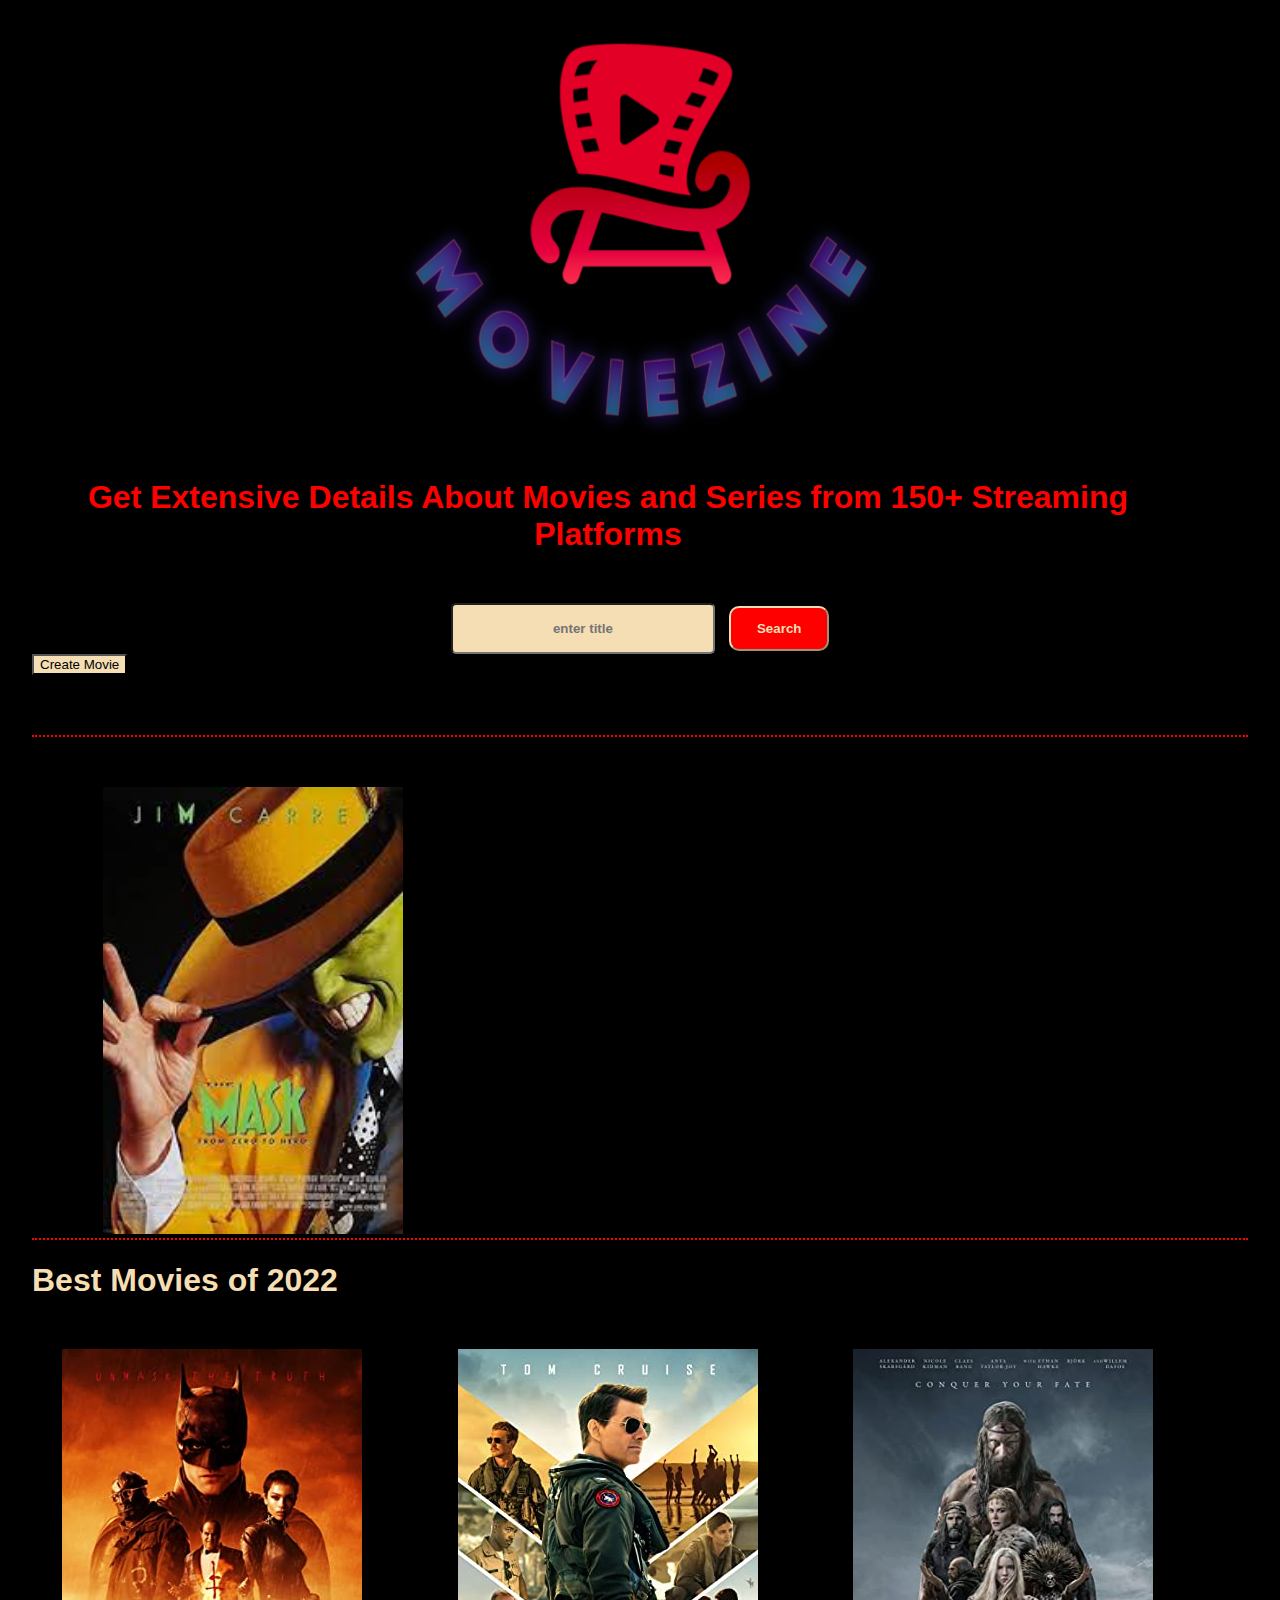
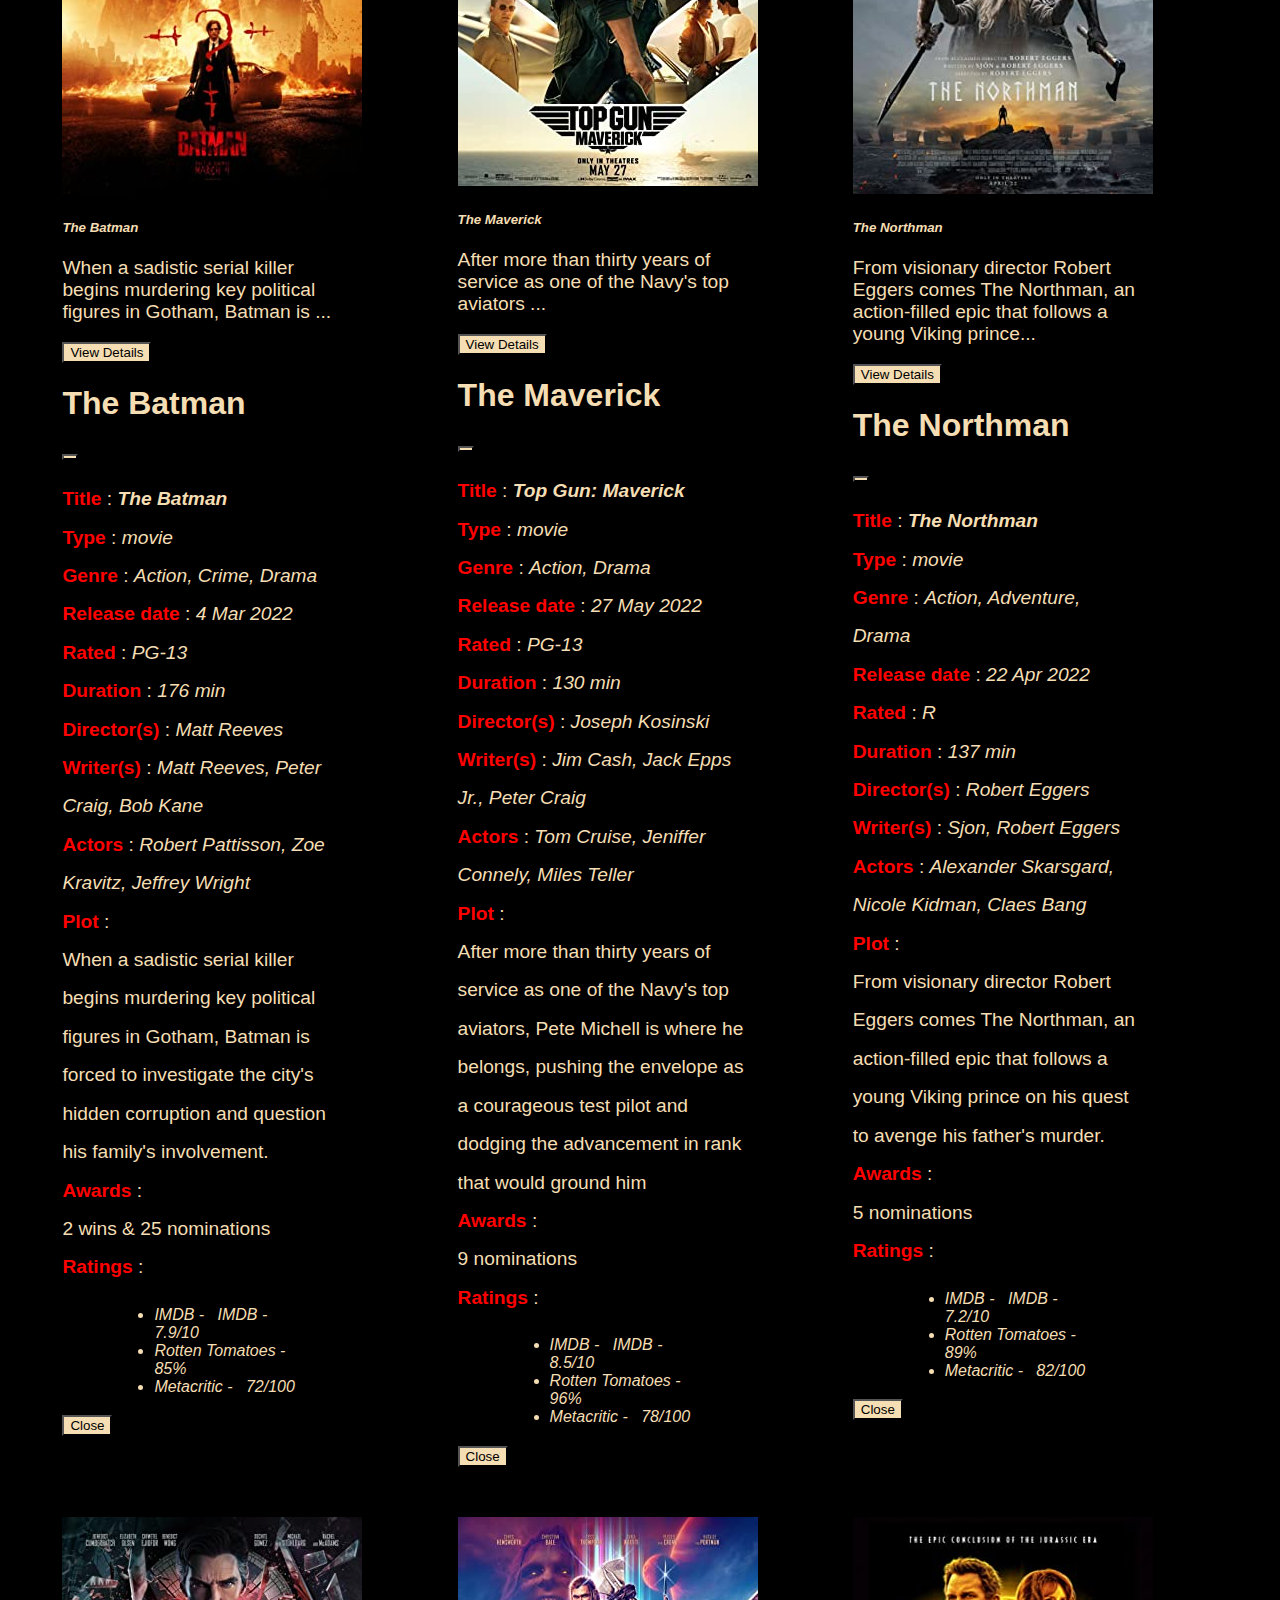
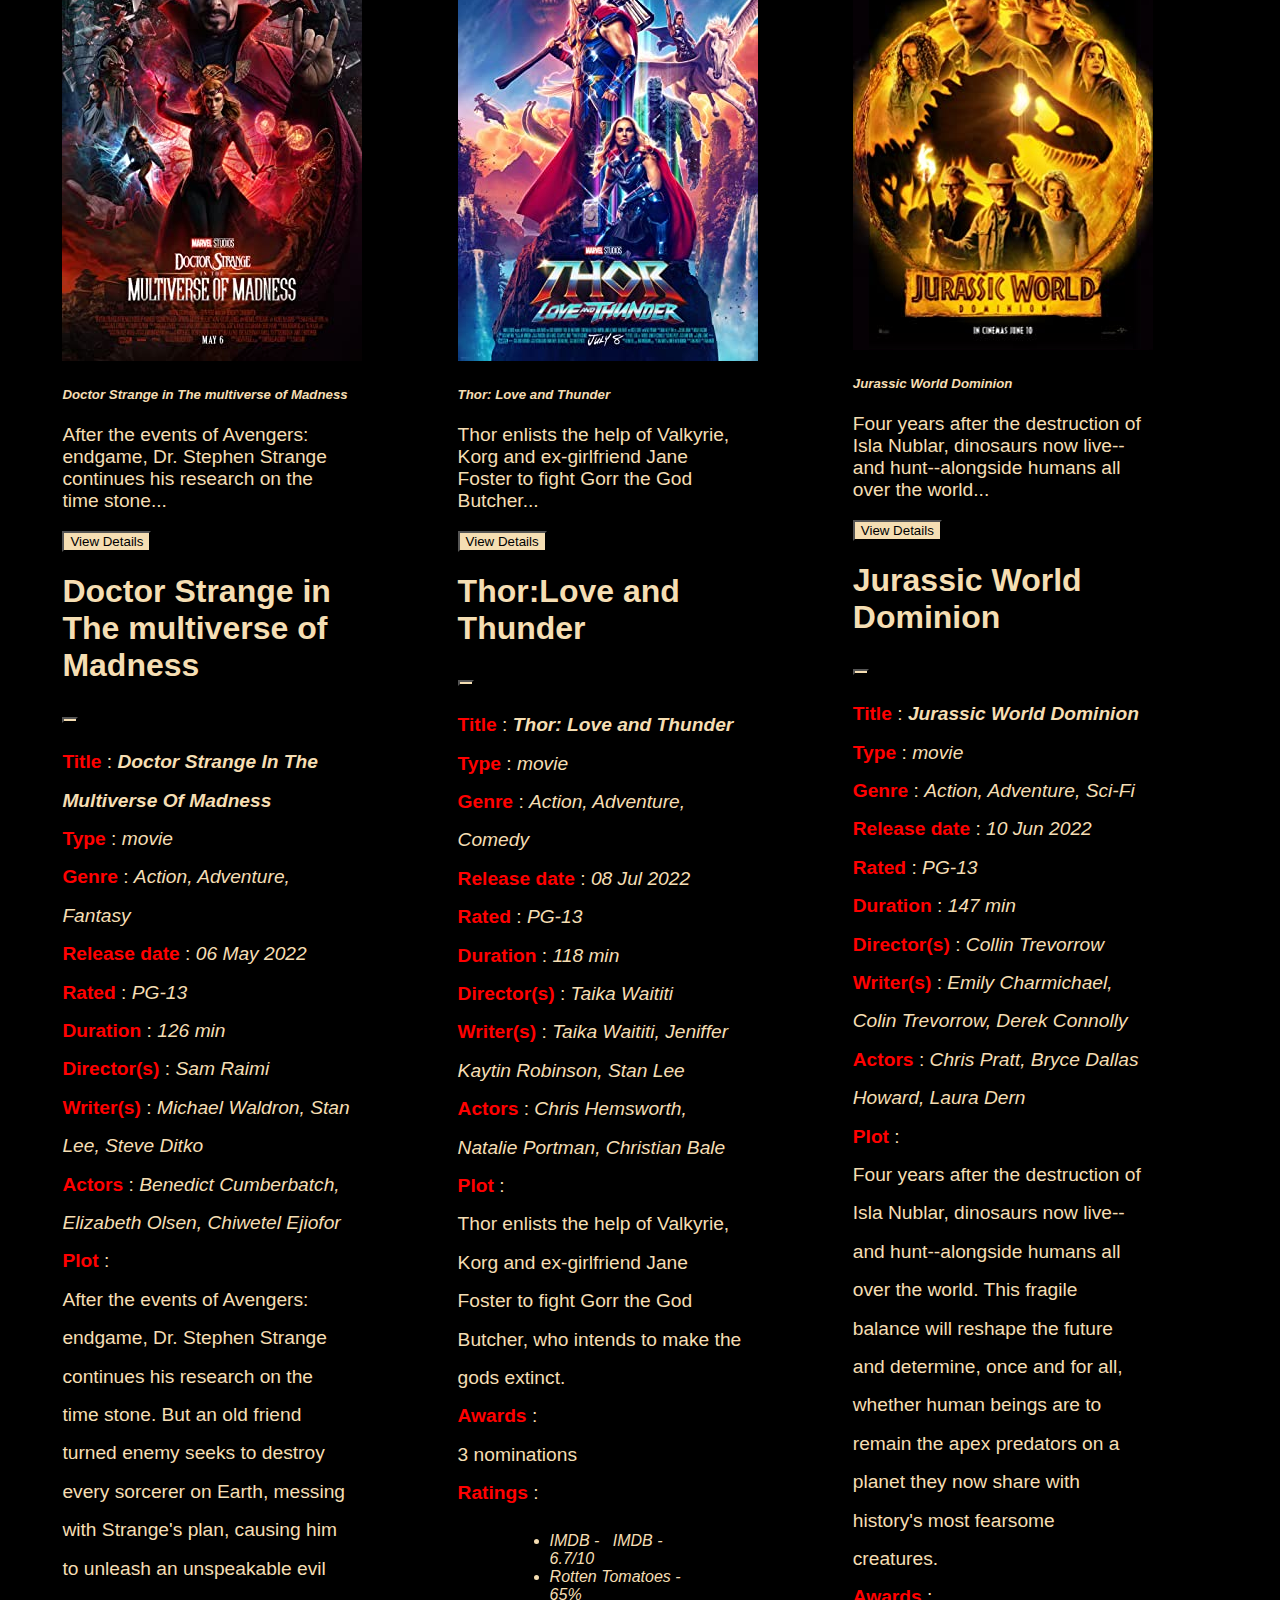
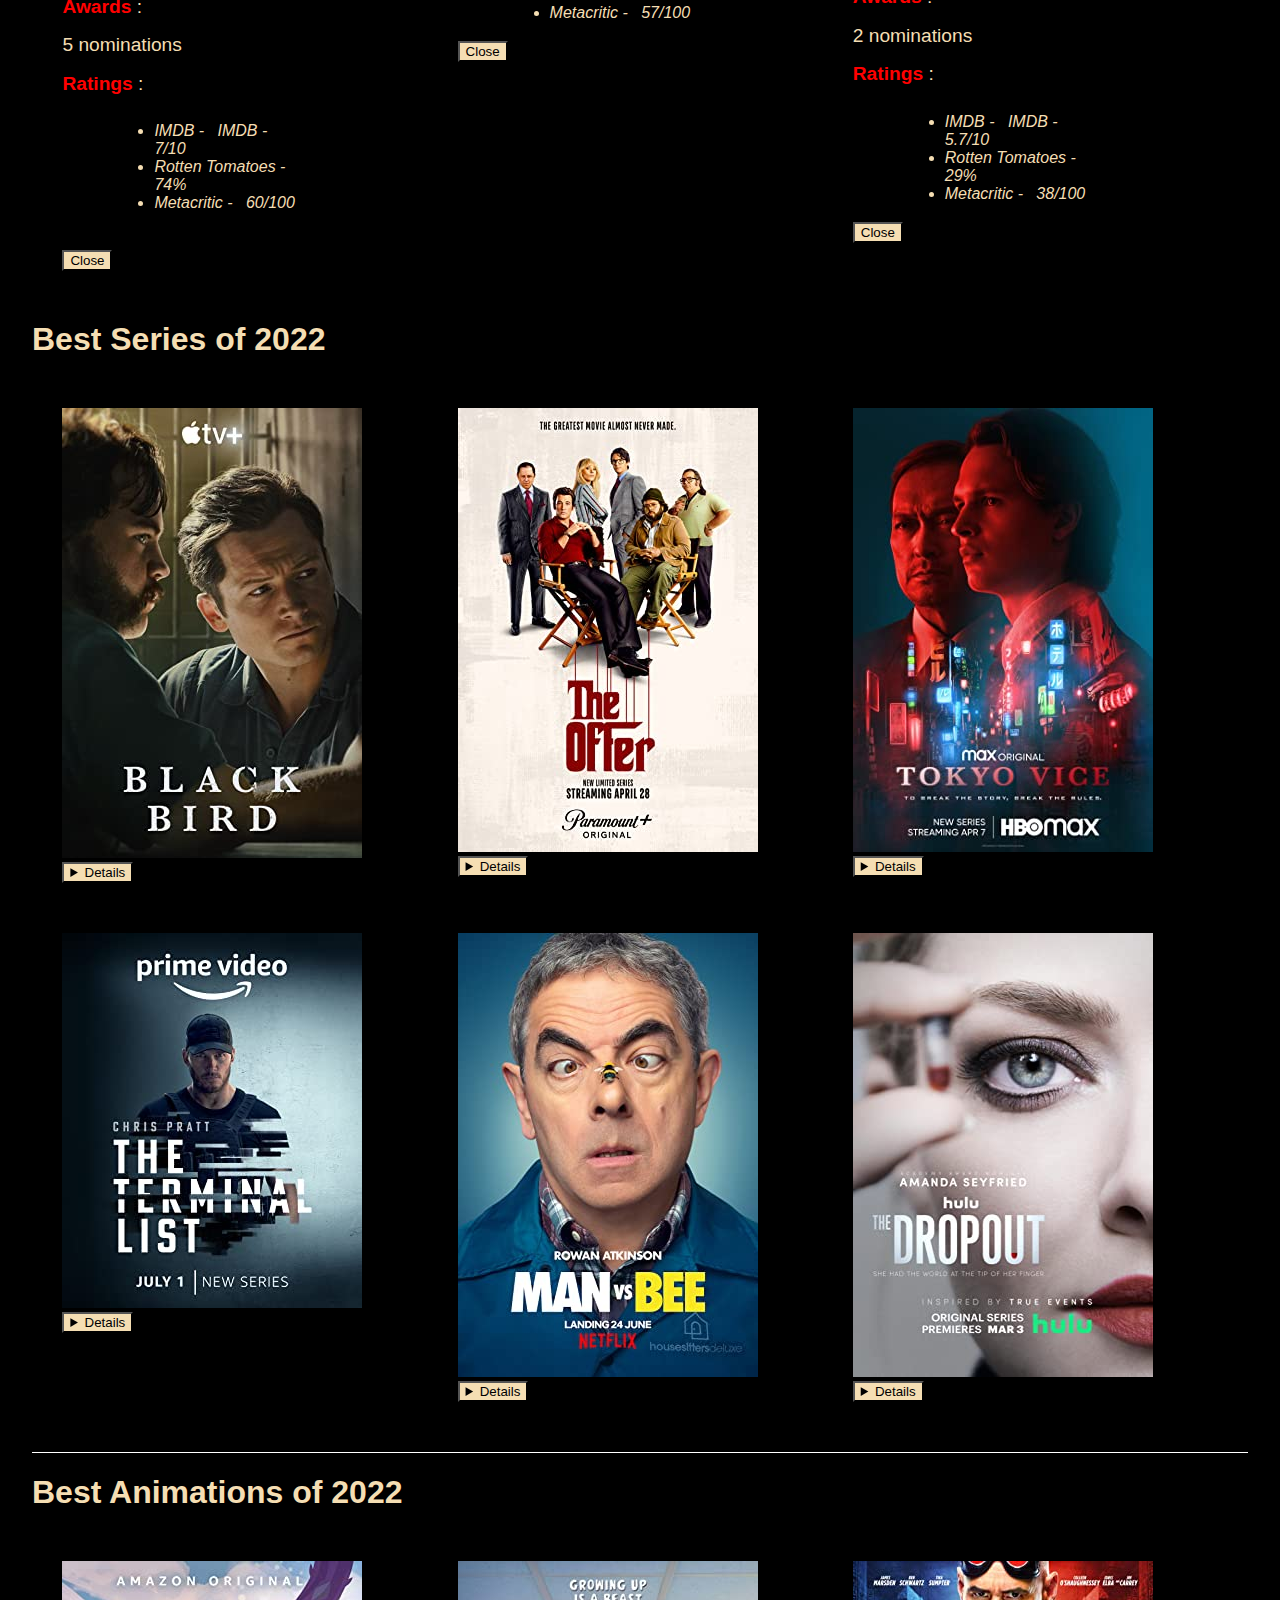
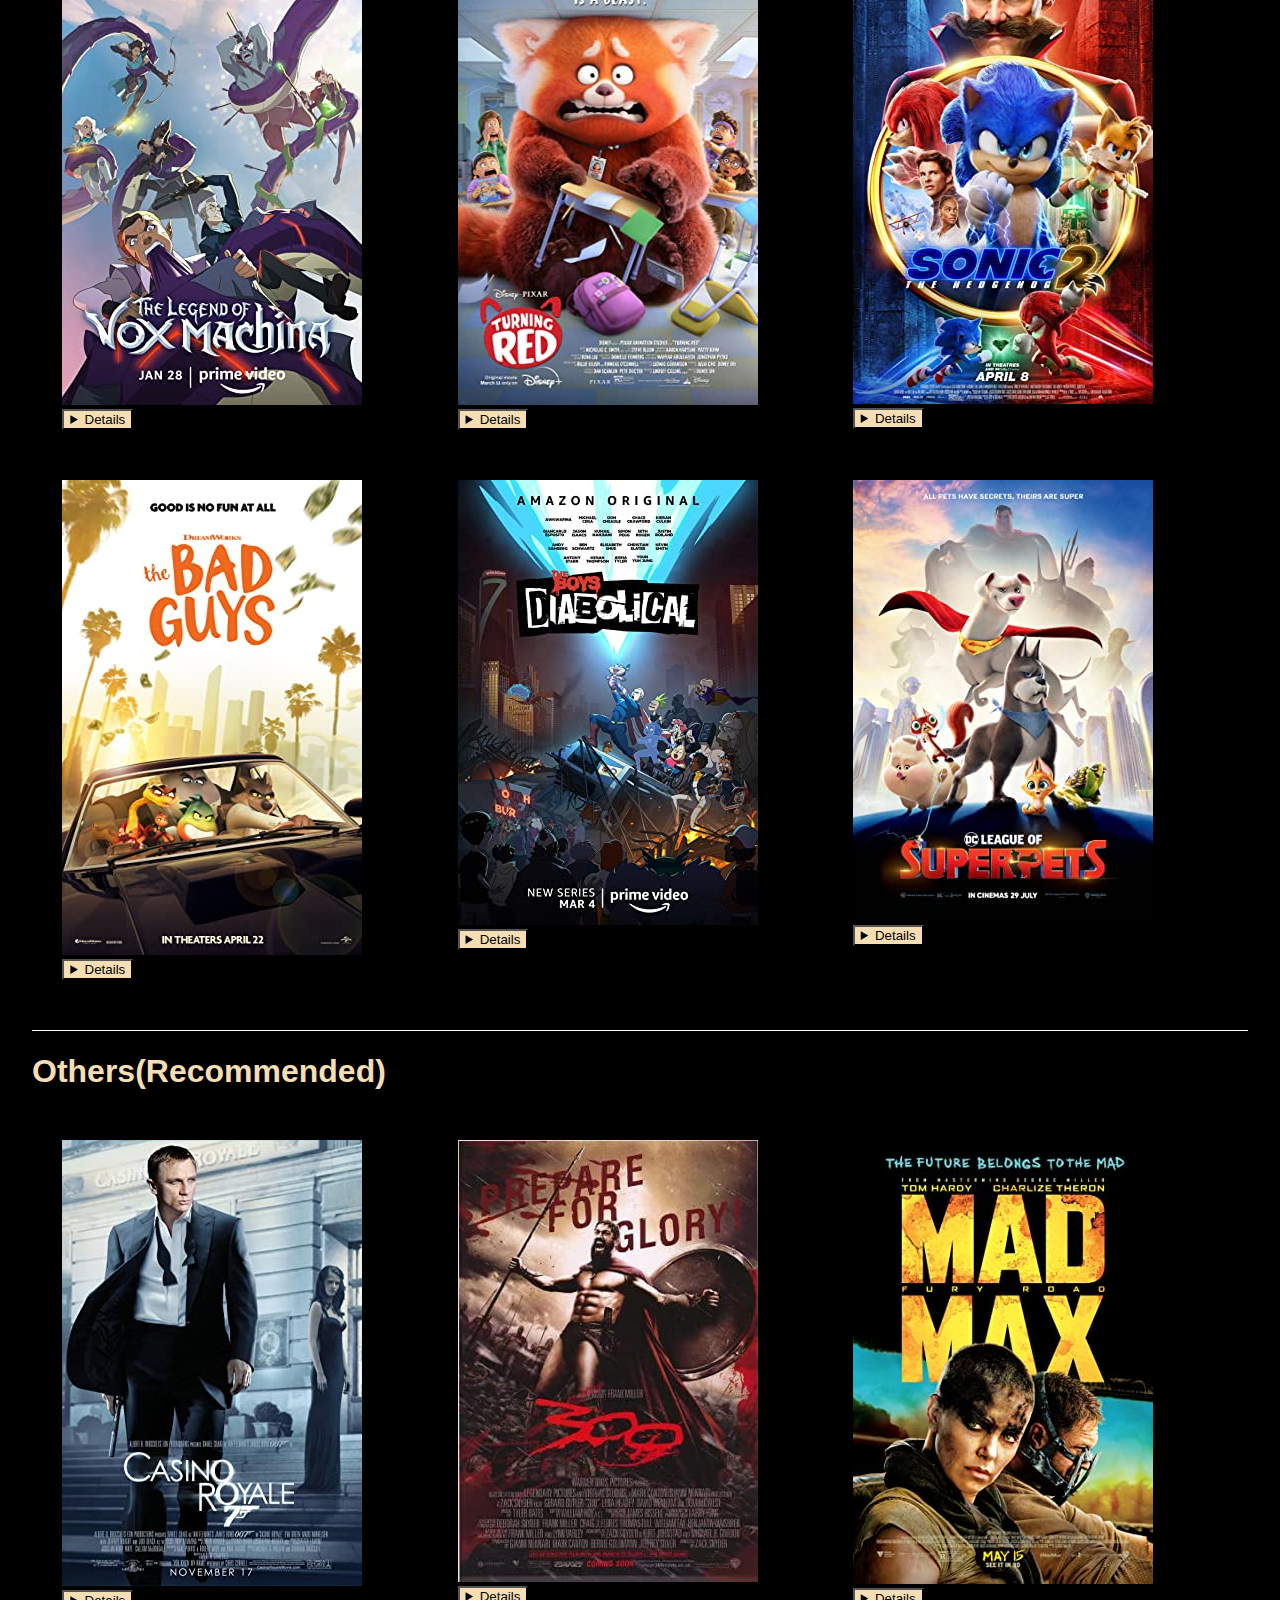
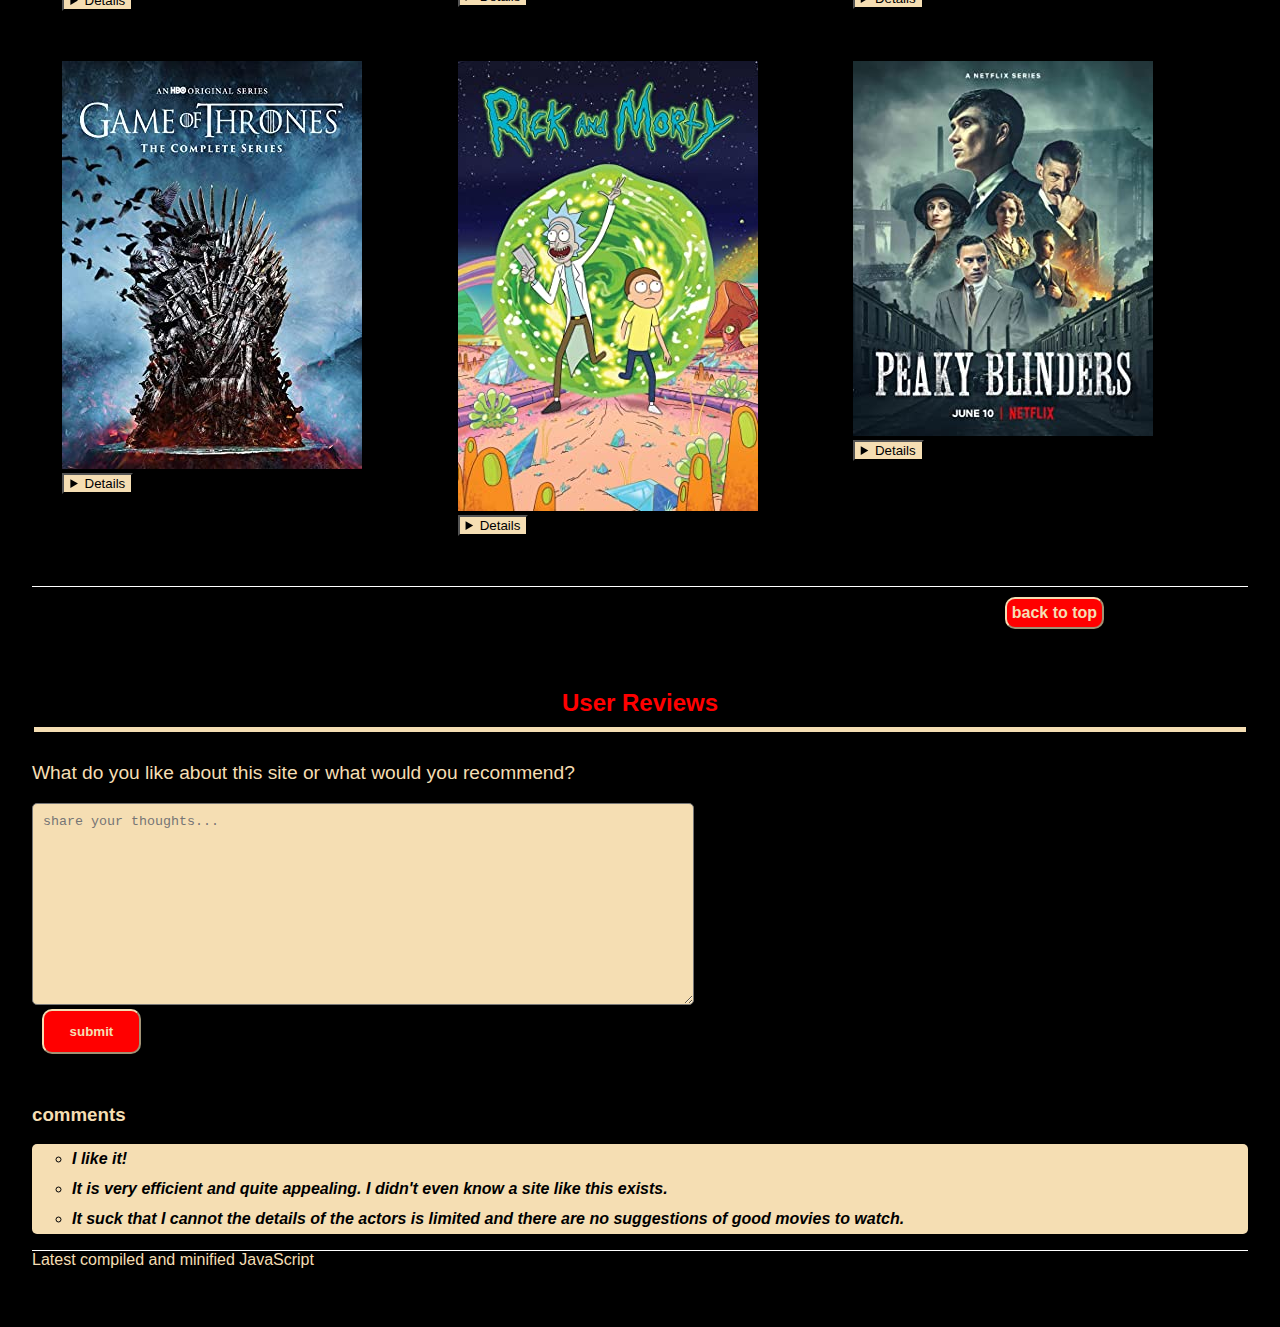
<file: ConsLiasuMovieVine-1/index.html>
<!DOCTYPE html>
<html lang="en">

<head>
    <meta charset="UTF-8">
    <meta http-equiv="X-UA-Compatible" content="IE=edge">
    <meta name="viewport" content="width=device-width, initial-scale=1.0">
    <title>ConsLiasuCinemas</title>
    <link rel="stylesheet" href="styles.css">
    <link href="https://cdn.jsdelivr.net/npm/bootstrap@5.3.0-alpha1/dist/css/bootstrap.min.css" rel="stylesheet"
            integrity="sha384-GLhlTQ8iRABdZLl6O3oVMWSktQOp6b7In1Zl3/Jr59b6EGGoI1aFkw7cmDA6j6gD" crossorigin="anonymous">

    <!-- Latest compiled and minified CSS -->


    <!-- Add icon to browser tab -->
    <link rel="icon" href="./images/icon.png">
</head>

<body>

    <!-- Div containing everything -->
    <div id="main-container">

        <!-- header section -->
        <header>
            <img id="logo" src="./images/logo.png" alt="logo">
            <h1 id="about">Get Extensive Details About Movies and Series from 150+ Streaming Platforms</h1>
        </header>


        <!-- first form for searching movies -->
        <form action="" id="search-form">
            <input type="text" name="movie-title" id="movie_title" placeholder="enter title" required autocomplete="on">
            <input type="submit" value="Search" id="search">
        </form>


        <button onclick="window.location.href = 'create.html';">Create Movie</button>


       <!-- Display search results -->
        <div id="search-results top">
            <div id="results">

                <!-- Div for image -->
                <div id="movie-image-result">
                    <img src='./images/themask.jpeg' width="300" alt="Movie Image Goes Here" id="resulting-image">
                </div>

                <!-- Div for movie or TV Show details -->
                <div id="movie-details-result">

                </div>

            </div>
        </div>

        <!-- Display of other movies -->
        <div class="twenty22 movies">
            <h1>Best Movies of 2022 </h1>
            <!-- movies row 1 -->
            <div class="other_movies row1">
                <div class="one">
                    <div class="card" style="width: 18rem;">
                        <img src="./images/theBatman.jpg" alt=" The Batman">
                        <div class="card-body">
                            <h5 class="card-title"><i>The Batman</i></h5>
                            <p class="card-text">When a sadistic serial killer begins murdering key political
                                figures in Gotham, Batman is ...</p>
                            <!-- Button trigger modal -->
                            <button type="button" class="btn btn-primary" data-bs-toggle="modal"
                                data-bs-target="#1">
                                View Details
                            </button>

                            <!-- Modal -->
                            <div class="modal fade" id="1" tabindex="-1" aria-labelledby="exampleModalLabel"
                                aria-hidden="true">
                                <div class="modal-dialog">
                                    <div class="modal-content">
                                        <div class="modal-header">
                                            <h1 class="modal-title fs-5" id="1">The Batman</h1>
                                            <button type="button" class="btn-close" data-bs-dismiss="modal"
                                                aria-label="Close"></button>
                                        </div>
                                        <div class="modal-body">
                                            <p class="movie-info">
                                                <span>Title</span> : <b><i>The Batman</i></b> <br>
                                                <span>Type</span> : <i>movie</i> <br>
                                                <span>Genre</span> : <i>Action, Crime, Drama</i> <br>
                                                <span>Release date</span> : <i>4 Mar 2022</i> <br>
                                                <span>Rated</span> : <i>PG-13</i> <br>
                                                <span>Duration</span> : <i>176 min</i> <br>
                                                <span>Director(s)</span> : <i>Matt Reeves</i> <br>
                                                <span>Writer(s)</span> : <i> Matt Reeves, Peter Craig, Bob Kane</i> <br>
                                                <span>Actors</span> : <i>Robert Pattisson, Zoe Kravitz, Jeffrey Wright</i> <br>
                                                <span>Plot</span> : <br> When a sadistic serial killer begins murdering key political
                                                figures in Gotham, Batman is forced to investigate the city's hidden corruption and
                                                question his family's involvement.<br>
                                                <span>Awards</span> : <br> 2 wins & 25 nominations<br>
                                                <span>Ratings</span> :
                                            <ul>
                                                <li><i>IMDB - &nbsp; IMDB - 7.9/10 </i></li>
                                                <li><i>Rotten Tomatoes - &nbsp; 85%</i></li>
                                                <li><i>Metacritic - &nbsp; 72/100</i></li>
                                            </ul>
                                            </p>
                                        </div>
                                        <div class="modal-footer">
                                            <button type="button" class="btn btn-secondary"
                                                data-bs-dismiss="modal">Close</button>                                        </div>
                                    </div>
                                </div>
                            </div>
                        </div>
                    </div>

                </div>
                <div class="two">
                    <div class="card" style="width: 18rem;">
                        <img src="./images/topGunMaverick.jpg" alt=" The Maverick">
                        <div class="card-body">
                            <h5 class="card-title"><i>The Maverick</i></h5>
                            <p class="card-text">After more than thirty years of service as one of the Navy's
                                top aviators ...</p>
                            <!-- Button trigger modal -->
                            <button type="button" class="btn btn-primary" data-bs-toggle="modal"
                                data-bs-target="#2">
                                View Details
                            </button>

                            <!-- Modal -->
                            <div class="modal fade" id="2" tabindex="-1" aria-labelledby="exampleModalLabel"
                                aria-hidden="true">
                                <div class="modal-dialog">
                                    <div class="modal-content">
                                        <div class="modal-header">
                                            <h1 class="modal-title fs-5" id="2">The Maverick</h1>
                                            <button type="button" class="btn-close" data-bs-dismiss="modal"
                                                aria-label="Close"></button>
                                        </div>
                                        <div class="modal-body">
                                            <p class="movie-info">
                                                <span>Title</span> : <b><i>Top Gun: Maverick</i></b> <br>
                                                <span>Type</span> : <i>movie</i> <br>
                                                <span>Genre</span> : <i>Action, Drama</i> <br>
                                                <span>Release date</span> : <i>27 May 2022</i> <br>
                                                <span>Rated</span> : <i>PG-13</i> <br>
                                                <span>Duration</span> : <i>130 min</i> <br>
                                                <span>Director(s)</span> : <i>Joseph Kosinski</i> <br>
                                                <span>Writer(s)</span> : <i> Jim Cash, Jack Epps Jr., Peter Craig</i> <br>
                                                <span>Actors</span> : <i>Tom Cruise, Jeniffer Connely, Miles Teller</i> <br>
                                                <span>Plot</span> : <br> After more than thirty years of service as one of the Navy's
                                                top aviators, Pete Michell is where he belongs, pushing the envelope as a courageous
                                                test pilot and dodging the advancement in rank that would ground him<br>
                                                <span>Awards</span> : <br> 9 nominations <br>
                                                <span>Ratings</span> :
                                            <ul>
                                                <li><i>IMDB - &nbsp; IMDB - 8.5/10 </i></li>
                                                <li><i>Rotten Tomatoes - &nbsp; 96%</i></li>
                                                <li><i>Metacritic - &nbsp; 78/100</i></li>
                                            </ul>
                                            </p>
                                        </div>
                                        <div class="modal-footer">
                                            <button type="button" class="btn btn-secondary"
                                                data-bs-dismiss="modal">Close</button>                                        </div>
                                    </div>
                                </div>
                            </div>
                        </div>
                    </div>

                </div>
                <div class="three">
                    <div class="card" style="width: 18rem;">
                        <img src="./images/theNorthman.jpg" alt=" The Northman">
                        <div class="card-body">
                            <h5 class="card-title"><i>The Northman</i></h5>
                            <p class="card-text">From visionary director Robert Eggers comes The Northman, an
                                action-filled epic that follows a young Viking prince...</p>
                            <!-- Button trigger modal -->
                            <button type="button" class="btn btn-primary" data-bs-toggle="modal"
                                data-bs-target="#3">
                                View Details
                            </button>

                            <!-- Modal -->
                            <div class="modal fade" id="3" tabindex="-1" aria-labelledby="exampleModalLabel"
                                aria-hidden="true">
                                <div class="modal-dialog">
                                    <div class="modal-content">
                                        <div class="modal-header">
                                            <h1 class="modal-title fs-5" id="3">The Northman</h1>
                                            <button type="button" class="btn-close" data-bs-dismiss="modal"
                                                aria-label="Close"></button>
                                        </div>
                                        <div class="modal-body">
                                            <p class="movie-info">
                                                <span>Title</span> : <b><i>The Northman</i></b> <br>
                                                <span>Type</span> : <i>movie</i> <br>
                                                <span>Genre</span> : <i>Action, Adventure, Drama</i> <br>
                                                <span>Release date</span> : <i>22 Apr 2022</i> <br>
                                                <span>Rated</span> : <i>R</i> <br>
                                                <span>Duration</span> : <i>137 min</i> <br>
                                                <span>Director(s)</span> : <i>Robert Eggers</i> <br>
                                                <span>Writer(s)</span> : <i>Sjon, Robert Eggers</i> <br>
                                                <span>Actors</span> : <i>Alexander Skarsgard, Nicole Kidman, Claes Bang</i> <br>
                                                <span>Plot</span> : <br> From visionary director Robert Eggers comes The Northman, an
                                                action-filled epic that follows a young Viking prince on his quest to avenge his
                                                father's murder.<br>
                                                <span>Awards</span> : <br> 5 nominations <br>
                                                <span>Ratings</span> :
                                            <ul>
                                                <li><i>IMDB - &nbsp; IMDB - 7.2/10 </i></li>
                                                <li><i>Rotten Tomatoes - &nbsp; 89%</i></li>
                                                <li><i>Metacritic - &nbsp; 82/100</i></li>
                                            </ul>
                                            </p>
                                        </div>
                                        <div class="modal-footer">
                                            <button type="button" class="btn btn-secondary"
                                                data-bs-dismiss="modal">Close</button>                                        </div>
                                    </div>
                                </div>
                            </div>
                        </div>
                    </div>
                </div>
            </div>


            <!-- movies row 2 -->
            <div class="other_movies row2">
                <div class="one">
                    <div class="card" style="width: 18rem;">
                        <img src="./images/drStrange.jpg" alt=" Doctor Strange in The multiverse of Madness">
                        <div class="card-body">
                            <h5 class="card-title"><i>Doctor Strange in The multiverse of Madness</i></h5>
                            <p class="card-text">After the events of Avengers: endgame, Dr. Stephen Strange
                                continues his research on the time stone...</p>
                            <!-- Button trigger modal -->
                            <button type="button" class="btn btn-primary" data-bs-toggle="modal"
                                data-bs-target="#4">
                                View Details
                            </button>
    
                            <!-- Modal -->
                            <div class="modal fade" id="4" tabindex="-1" aria-labelledby="exampleModalLabel"
                                aria-hidden="true">
                                <div class="modal-dialog">
                                    <div class="modal-content">
                                        <div class="modal-header">
                                            <h1 class="modal-title fs-5" id="4">Doctor Strange in The multiverse of Madness</h1>
                                            <button type="button" class="btn-close" data-bs-dismiss="modal"
                                                aria-label="Close"></button>
                                        </div>
                                        <div class="modal-body">
                                            <p class="movie-info">
                                                <span>Title</span> : <b><i>Doctor Strange In The Multiverse Of Madness</i></b> <br>
                                                <span>Type</span> : <i>movie</i> <br>
                                                <span>Genre</span> : <i>Action, Adventure, Fantasy</i> <br>
                                                <span>Release date</span> : <i>06 May 2022</i> <br>
                                                <span>Rated</span> : <i>PG-13</i> <br>
                                                <span>Duration</span> : <i>126 min</i> <br>
                                                <span>Director(s)</span> : <i>Sam Raimi</i> <br>
                                                <span>Writer(s)</span> : <i>Michael Waldron, Stan Lee, Steve Ditko</i> <br>
                                                <span>Actors</span> : <i>Benedict Cumberbatch, Elizabeth Olsen, Chiwetel Ejiofor</i>
                                                <br>
                                                <span>Plot</span> : <br> After the events of Avengers: endgame, Dr. Stephen Strange
                                                continues his research on the time stone. But an old friend turned enemy seeks to
                                                destroy every sorcerer on Earth, messing with Strange's plan, causing him to unleash an
                                                unspeakable evil<br>
                                                <span>Awards</span> : <br> 5 nominations <br>
                                                <span>Ratings</span> :
                                            <ul>
                                                <li><i>IMDB - &nbsp; IMDB - 7/10 </i></li>
                                                <li><i>Rotten Tomatoes - &nbsp; 74%</i></li>
                                                <li><i>Metacritic - &nbsp; 60/100</i></li>
                                            </ul> <br>
                                            </p>
                                        </div>
                                        <div class="modal-footer">
                                            <button type="button" class="btn btn-secondary"
                                                data-bs-dismiss="modal">Close</button>                                        </div>
                                    </div>
                                </div>
                            </div>
                        </div>
                    </div>
                </div>
                <div class="two">
                    <div class="card" style="width: 18rem;">
                        <img src="./images/thorLoveAndThunder.jpg" alt=" Thor: Love and Thunder">
                        <div class="card-body">
                            <h5 class="card-title"><i>Thor: Love and Thunder</i></h5>
                            <p class="card-text">Thor enlists the help of Valkyrie, Korg and ex-girlfriend Jane
                                Foster to fight Gorr the God Butcher...</p>
                            <!-- Button trigger modal -->
                            <button type="button" class="btn btn-primary" data-bs-toggle="modal"
                                data-bs-target="#5">
                                View Details
                            </button>
    
                            <!-- Modal -->
                            <div class="modal fade" id="5" tabindex="-1" aria-labelledby="exampleModalLabel"
                                aria-hidden="true">
                                <div class="modal-dialog">
                                    <div class="modal-content">
                                        <div class="modal-header">
                                            <h1 class="modal-title fs-5" id="5">Thor:Love and Thunder</h1>
                                            <button type="button" class="btn-close" data-bs-dismiss="modal"
                                                aria-label="Close"></button>
                                        </div>
                                        <div class="modal-body">
                                            <p class="movie-info">
                                                <span>Title</span> : <b><i>Thor: Love and Thunder</i></b> <br>
                                                <span>Type</span> : <i>movie</i> <br>
                                                <span>Genre</span> : <i>Action, Adventure, Comedy</i> <br>
                                                <span>Release date</span> : <i>08 Jul 2022</i> <br>
                                                <span>Rated</span> : <i>PG-13</i> <br>
                                                <span>Duration</span> : <i>118 min</i> <br>
                                                <span>Director(s)</span> : <i>Taika Waititi</i> <br>
                                                <span>Writer(s)</span> : <i> Taika Waititi, Jeniffer Kaytin Robinson, Stan Lee</i> <br>
                                                <span>Actors</span> : <i>Chris Hemsworth, Natalie Portman, Christian Bale</i> <br>
                                                <span>Plot</span> : <br> Thor enlists the help of Valkyrie, Korg and ex-girlfriend Jane
                                                Foster to fight Gorr the God Butcher, who intends to make the gods extinct.<br>
                                                <span>Awards</span> : <br> 3 nominations <br>
                                                <span>Ratings</span> :
                                            <ul>
                                                <li><i>IMDB - &nbsp; IMDB - 6.7/10 </i></li>
                                                <li><i>Rotten Tomatoes - &nbsp; 65%</i></li>
                                                <li><i>Metacritic - &nbsp; 57/100</i></li>
                                            </ul>
                                            </p>
                                        </div>
                                        <div class="modal-footer">
                                            <button type="button" class="btn btn-secondary"
                                                data-bs-dismiss="modal">Close</button>                                        </div>
                                    </div>
                                </div>
                            </div>
                        </div>
                    </div>

                    <!-- <img src="./images/thorLoveAndThunder.jpg" alt="Thor: Love and Thunder"> <br>
                    <button>
                        <details>
                            <p class="movie-info">
                                <span>Title</span> : <b><i>Thor: Love and Thunder</i></b> <br>
                                <span>Type</span> : <i>movie</i> <br>
                                <span>Genre</span> : <i>Action, Adventure, Comedy</i> <br>
                                <span>Release date</span> : <i>08 Jul 2022</i> <br>
                                <span>Rated</span> : <i>PG-13</i> <br>
                                <span>Duration</span> : <i>118 min</i> <br>
                                <span>Director(s)</span> : <i>Taika Waititi</i> <br>
                                <span>Writer(s)</span> : <i> Taika Waititi, Jeniffer Kaytin Robinson, Stan Lee</i> <br>
                                <span>Actors</span> : <i>Chris Hemsworth, Natalie Portman, Christian Bale</i> <br>
                                <span>Plot</span> : <br> Thor enlists the help of Valkyrie, Korg and ex-girlfriend Jane
                                Foster to fight Gorr the God Butcher, who intends to make the gods extinct.<br>
                                <span>Awards</span> : <br> 3 nominations <br>
                                <span>Ratings</span> :
                            <ul>
                                <li><i>IMDB - &nbsp; IMDB - 6.7/10 </i></li>
                                <li><i>Rotten Tomatoes - &nbsp; 65%</i></li>
                                <li><i>Metacritic - &nbsp; 57/100</i></li>
                            </ul>
                            </p>
                        </details>
                    </button> -->
                </div>
                <div class="three">
                    <div class="card" style="width: 18rem;">
                        <img src="./images/jurassicWorldDominion.jpg" alt=" Jurassic World Dominion ">
                        <div class="card-body">
                            <h5 class="card-title"><i>Jurassic World Dominion</i></h5>
                            <p class="card-text">Four years after the destruction of Isla Nublar, dinosaurs now
                                live--and hunt--alongside humans all over the world...</p>
                            <!-- Button trigger modal -->
                            <button type="button" class="btn btn-primary" data-bs-toggle="modal"
                                data-bs-target="#6">
                                View Details
                            </button>
    
                            <!-- Modal -->
                            <div class="modal fade" id="6" tabindex="-1" aria-labelledby="exampleModalLabel"
                                aria-hidden="true">
                                <div class="modal-dialog">
                                    <div class="modal-content">
                                        <div class="modal-header">
                                            <h1 class="modal-title fs-5" id="6">Jurassic World Dominion</h1>
                                            <button type="button" class="btn-close" data-bs-dismiss="modal"
                                                aria-label="Close"></button>
                                        </div>
                                        <div class="modal-body">
                                            <p class="movie-info">
                                                <span>Title</span> : <b><i>Jurassic World Dominion</i></b> <br>
                                                <span>Type</span> : <i>movie</i> <br>
                                                <span>Genre</span> : <i>Action, Adventure, Sci-Fi</i> <br>
                                                <span>Release date</span> : <i>10 Jun 2022</i> <br>
                                                <span>Rated</span> : <i>PG-13</i> <br>
                                                <span>Duration</span> : <i>147 min</i> <br>
                                                <span>Director(s)</span> : <i>Collin Trevorrow</i> <br>
                                                <span>Writer(s)</span> : <i> Emily Charmichael, Colin Trevorrow, Derek Connolly</i> <br>
                                                <span>Actors</span> : <i>Chris Pratt, Bryce Dallas Howard, Laura Dern</i> <br>
                                                <span>Plot</span> : <br> Four years after the destruction of Isla Nublar, dinosaurs now
                                                live--and hunt--alongside humans all over the world. This fragile balance will reshape
                                                the future and determine, once and for all, whether human beings are to remain the apex
                                                predators on a planet they now share with history's most fearsome creatures.<br>
                                                <span>Awards</span> : <br> 2 nominations <br>
                                                <span>Ratings</span> :
                                            <ul>
                                                <li><i>IMDB - &nbsp; IMDB - 5.7/10 </i></li>
                                                <li><i>Rotten Tomatoes - &nbsp; 29%</i></li>
                                                <li><i>Metacritic - &nbsp; 38/100</i></li>
                                            </ul>
                                            </p>
                                        </div>
                                        <div class="modal-footer">
                                            <button type="button" class="btn btn-secondary"
                                                data-bs-dismiss="modal">Close</button>                                        </div>
                                    </div>
                                </div>
                            </div>
                        </div>
                    

                    <!-- <img src="./images/jurassicWorldDominion.jpg" alt="Jurassic World Dominion"> <br>
                    <button>
                        <details>
                            <p class="movie-info">
                                <span>Title</span> : <b><i>Jurassic World Dominion</i></b> <br>
                                <span>Type</span> : <i>movie</i> <br>
                                <span>Genre</span> : <i>Action, Adventure, Sci-Fi</i> <br>
                                <span>Release date</span> : <i>10 Jun 2022</i> <br>
                                <span>Rated</span> : <i>PG-13</i> <br>
                                <span>Duration</span> : <i>147 min</i> <br>
                                <span>Director(s)</span> : <i>Collin Trevorrow</i> <br>
                                <span>Writer(s)</span> : <i> Emily Charmichael, Colin Trevorrow, Derek Connolly</i> <br>
                                <span>Actors</span> : <i>Chris Pratt, Bryce Dallas Howard, Laura Dern</i> <br>
                                <span>Plot</span> : <br> Four years after the destruction of Isla Nublar, dinosaurs now
                                live--and hunt--alongside humans all over the world. This fragile balance will reshape
                                the future and determine, once and for all, whether human beings are to remain the apex
                                predators on a planet they now share with history's most fearsome creatures.<br>
                                <span>Awards</span> : <br> 2 nominations <br>
                                <span>Ratings</span> :
                            <ul>
                                <li><i>IMDB - &nbsp; IMDB - 5.7/10 </i></li>
                                <li><i>Rotten Tomatoes - &nbsp; 29%</i></li>
                                <li><i>Metacritic - &nbsp; 38/100</i></li>
                            </ul>
                            </p>
                        </details>
                    </button> -->
                </div>
            </div>
        </div>
        <div class="twenty22 series">
            <h1>Best Series of 2022</h1>
            <!-- series row 1 -->
            <div class="other_series row1">
                <div class="one">
                    <img src="./images/blackBird.jpg" alt="Black Bird"> <br>
                    <button>
                        <details>
                            <p class="movie-info">
                                <span>Title</span> : <b><i>Black Bird</i></b> <br>
                                <span>Type</span> : <i>series</i> <br>
                                <span>Genre</span> : <i>Crime, Drama, Mystery</i> <br>
                                <span>Year</span> : <i>2022</i> <br>
                                <span>Rated</span> : <i>TV-MA</i> <br>
                                <span>Writer(s)</span> : <i> Dennis lehane</i> <br>
                                <span>Actors</span> : <i>Taron Egerton, Paul Walter Hauser, Greg Kinnear</i> <br>
                                <span>Ratings</span> : IMDB - 8.2/10 <br>
                                <span>Plot</span> : <br>Jimmy Keene is sentenced to 10 years in a minimum security
                                prison but he cuts a deal with the FBI to befriend a suspected serial killer. Keene has
                                to elicit a confession from Larry Hill to find the bodies of as many as eighteen
                                wo...<br>
                                <span>Awards</span> : <br>N/A<br>
                            </p>
                        </details>
                    </button>
                </div>
                <div class="two">
                    <img src="./images/theOffer.jpg" alt="The Offer"> <br>
                    <button>
                        <details>
                            <p class="movie-info">
                                <span>Title</span> : <b><i>The Offer</i></b> <br>
                                <span>Type</span> : <i>series</i> <br>
                                <span>Genre</span> : <i>Biography, Drama</i> <br>
                                <span>Year</span> : <i>2022</i> <br>
                                <span>Rated</span> : <i>TV-MA</i> <br>
                                <span>Writer(s)</span> : <i> Leslie greif, Michael Tolkin</i> <br>
                                <span>Actors</span> : <i>Miles teller, Matthew Goode, Dan Fogler</i> <br>
                                <span>Ratings</span> : IMDB - 8.7/10 <br>
                                <span>Plot</span> : <br>Oscar winning producer Albert S. Ruddy's never-befre-revealed
                                experiences of making The Godfather(1972).<br>
                                <span>Awards</span> : <br>3 nominations<br>
                            </p>
                        </details>
                    </button>
                </div>
                <div class="three">
                    <img src="./images/tokyoVice.jpg" alt="Tokyo Vice"> <br>
                    <button>
                        <details>
                            <p class="movie-info">
                                <span>Title</span> : <b><i>Tokyo Vice</i></b> <br>
                                <span>Type</span> : <i>series</i> <br>
                                <span>Genre</span> : <i>Crime, Drama, Thriller</i> <br>
                                <span>Year</span> : <i>2022</i> <br>
                                <span>Rated</span> : <i>TV-MA</i> <br>
                                <span>Writer(s)</span> : <i> Jake Adelstein (based on the book by), J.T. Roger
                                    (screenplay)</i> <br>
                                <span>Actors</span> : <i>Ansel Elgort, Ken Watanabe, Rachel Keller</i> <br>
                                <span>Ratings</span> : IMDB - 8.0/10 <br>
                                <span>Plot</span> : <br>In 1999, When he was hired as a rookie reporter for Yomiuri
                                Shimbun. As a cadet, he describes being taken under the wing of Sekiguchi, an older
                                detective. Adelstein was initially assigned to "tacky" Saitama, and the memoir covers
                                his next 12 years as a staffer for the paper, describing 80-hour work weeks,
                                relationship difficulties, and the interactions between crime reporters and the police.
                                Specific cases involve the search for the killer of Lucie Blackman, and the memoir also
                                details death threats after he published an expose on Tadamasa Goto. He also uncovered
                                that Saitama Prefecture was altering scientific data on dioxin contamination.<br>
                                <span>Awards</span> : <br>N/A<br>
                            </p>
                        </details>
                    </button>
                </div>
            </div>
            <!-- series row 2 -->
            <div class="other_series row2">
                <div class="one">
                    <img src="./images/theTerminalList.jpg" alt="The Terminal List"> <br>
                    <button>
                        <details>
                            <p class="movie-info">
                                <span>Title</span> : <b><i>The Terminal List</i></b> <br>
                                <span>Type</span> : <i>series</i> <br>
                                <span>Genre</span> : <i>Action, Drama, Thriller</i> <br>
                                <span>Year</span> : <i>2022-</i> <br>
                                <span>Rated</span> : <i>TV-MA</i> <br>
                                <span>Writer(s)</span> : <i> N/A</i> <br>
                                <span>Actors</span> : <i>Chriss Pratt, Constance Wu, Taylor Kitsch</i> <br>
                                <span>Ratings</span> : IMDB - 8.0/10 <br>
                                <span>Plot</span> : <br>The series follows James Reece after his entire platoon of Navy
                                SEALs is ambushed during a high-stakes covert mission. Reece returns home to his family
                                with conflicting memories of the event and questions about his culpability. However, as
                                new evidence comes to light, Reece discovers dark forces working against him,
                                endangering not only his life but the lives of those he loves.<br>
                                <span>Awards</span> : <br>1 nomination<br>
                            </p>
                        </details>
                    </button>
                </div>
                <div class="two">
                    <img src="./images/manVsbee.jpg" alt="Man VS. Bee"> <br>
                    <button>
                        <details>
                            <p class="movie-info">
                                <span>Title</span> : <b><i>Man VS. Bee</i></b> <br>
                                <span>Type</span> : <i>series</i> <br>
                                <span>Genre</span> : <i>Short, Comedy, Family</i> <br>
                                <span>Year</span> : <i>2022-</i> <br>
                                <span>Rated</span> : <i>TV-PG</i> <br>
                                <span>Writer(s)</span> : <i> Rowan Atkinson, Will Davies</i> <br>
                                <span>Actors</span> : <i>Rowan Atkinson, Pino Maiello, Claudie Blakley</i> <br>
                                <span>Ratings</span> : IMDB - 6.8/10 <br>
                                <span>Plot</span> : <br>A man finds himself at war with a bee while house sitting a
                                luxurious mansion. Who will win, and what irreparable damage will be done in the
                                process?<br>
                                <span>Awards</span> : <br>N/A<br>
                            </p>
                        </details>
                    </button>
                </div>
                <div class="three">
                    <img src="./images/theDropout.jpg" alt="The Dropout"> <br>
                    <button>
                        <details>
                            <p class="movie-info">
                                <span>Title</span> : <b><i>The Dropout</i></b> <br>
                                <span>Type</span> : <i>series</i> <br>
                                <span>Genre</span> : <i>Biography, Drama</i> <br>
                                <span>Year</span> : <i>2022</i> <br>
                                <span>Rated</span> : <i>TV-MA</i> <br>
                                <span>Writer(s)</span> : <i> Elizabeth Meriwether</i> <br>
                                <span>Actors</span> : <i>Amanda Seyfried, Neveen Andrews, Michel Gill</i> <br>
                                <span>Ratings</span> : IMDB - 7.5/10 <br>
                                <span>Plot</span> : <br> TV series chronicles Theranos founder Elizabeth Holmes' attempt
                                to revolutionalize the healthcare industry after dropping out of college and starting a
                                technology company.<br>
                                <span>Awards</span> : <br>Nominated for 6 Primetime Emmys, 4 wins & 19 nominations
                                total<br>
                            </p>
                        </details>
                    </button>
                </div>
            </div>
        </div>

        <!-- animations mixed -->
        <div class="twenty22 animations">
            <h1>Best Animations of 2022</h1>
            <!-- animations row 1 -->
            <div class="other_animations row1">
                <div class="one">
                    <img src="./images/theLegendOfVoxMachina.jpg" alt="The Legend Of Vox Machina"> <br>
                    <button>
                        <details>
                            <p class="movie-info">
                                <span>Title</span> : <b><i>The Legend Of Vox Machina</i></b> <br>
                                <span>Type</span> : <i>series</i> <br>
                                <span>Genre</span> : <i>Animation, Action, Adventure</i> <br>
                                <span>Year</span> : <i>2022-</i> <br>
                                <span>Rated</span> : <i>TV-MA</i> <br>
                                <span>Writer(s)</span> : <i>N/A</i> <br>
                                <span>Actors</span> : <i>Laura Bailey, Taliesin Jaffe, Ashley Johnson</i> <br>
                                <span>Ratings</span> : IMDB - 8.4/10 <br>
                                <span>Plot</span> : <br>They're rowdy, they're ragtag, they're misfits turned
                                mercenaries for hire. Vox Machina is more interested in easy money and cheap ale than
                                actually protecting the realm. But when the kingdom is threatened by evil, this
                                boisterous crew realizes that they are the only ones capable of restoring justice. What
                                began as a simple payday is now the origin story behind Exandria's newest heroes.<br>
                                <span>Awards</span> : <br>1 nomination<br>
                            </p>
                        </details>
                    </button>
                </div>
                <div class="two">
                    <img src="./images/turningRed.jpg" alt="Turning Red"> <br>
                    <button>
                        <details>
                            <p class="movie-info">
                                <span>Title</span> : <b><i>Turning Red</i></b> <br>
                                <span>Type</span> : <i>movie</i> <br>
                                <span>Genre</span> : <i>Animation, Adventure, Comedy</i> <br>
                                <span>Release date</span> : <i>11 Mar 2022</i> <br>
                                <span>Rated</span> : <i>PG</i> <br>
                                <span>Duration</span> : <i>100 min</i> <br>
                                <span>Director(s)</span> : <i>Domee Shi</i> <br>
                                <span>Writer(s)</span> : <i> Domee Shi, Julia Cho, Sarah Streicher</i> <br>
                                <span>Actors</span> : <i>Rosalie Chiang, Sandra Oh, Ava Morse</i> <br>
                                <span>Plot</span> : <br> Mei Lee (voice of Rosalie Chiang) is a confident, dorky
                                13-year-old torn between staying her mother's dutiful daughter and the chaos of
                                adolescence. Her protective, if not slightly overbearing mother, Ming (voice of Sandra
                                Oh), is never far from her daughter - an unfortunate reality for the teenager. And as if
                                changes to her interests, relationships and body weren't enough, whenever she gets too
                                excited (which is practically ALWAYS), she "poofs" into a giant red panda.<br>
                                <span>Awards</span> : <br> 1 nomination <br>
                                <span>Ratings</span> :
                            <ul>
                                <li><i>IMDB - &nbsp; IMDB - 7.0/10 </i></li>
                                <li><i>Rotten Tomatoes - &nbsp; 95%</i></li>
                                <li><i>Metacritic - &nbsp; 83/100</i></li>
                            </ul>
                            </p>
                        </details>
                    </button>
                </div>
                <div class="three">
                    <img src="./images/SonicTheHedgehog2.jpg" alt="Sonic The Hedgehog 2"> <br>
                    <button>
                        <details>
                            <p class="movie-info">
                                <span>Title</span> : <b><i>Sonic The Hedgehog 2</i></b> <br>
                                <span>Type</span> : <i>movie</i> <br>
                                <span>Genre</span> : <i>Action, Adventure, Comedy</i> <br>
                                <span>Release date</span> : <i>08 Apr 2022</i> <br>
                                <span>Rated</span> : <i>PG</i> <br>
                                <span>Duration</span> : <i>122 min</i> <br>
                                <span>Director(s)</span> : <i>Jeff Fowler</i> <br>
                                <span>Writer(s)</span> : <i> Pat Casey, Josh Miller, John Whittington</i> <br>
                                <span>Actors</span> : <i>James Marsden, Jim Carrey, Ben Schwartz</i> <br>
                                <span>Plot</span> : <br> After settling in Green Hills, Sonic is ready for more freedom,
                                and Tom and Maddie agree to leave him home while they go on vacation. But, no sooner are
                                they gone, when Dr. Robotnik comes back, this time with a new partner, Knuckles, in
                                search for an emerald that has the power to both build and destroy civilizations. Sonic
                                teams up with his own sidekick, Tails, and together they embark on a journey to find the
                                emerald before it falls into the wrong hands. Being directed by Jeff Fowler, and
                                starring Jim Carrey, James Marsden, and Ben Schwartz.<br>
                                <span>Awards</span> : <br> N/A <br>
                                <span>Ratings</span> :
                            <ul>
                                <li><i>IMDB - &nbsp; IMDB - 6.5/10 </i></li>
                                <li><i>Rotten Tomatoes - &nbsp; 69%</i></li>
                                <li><i>Metacritic - &nbsp; 47/100</i></li>
                            </ul>
                            </p>
                        </details>
                    </button>
                </div>
            </div>
            <!-- animations row 2 -->
            <div class="other_animations row2">
                <div class="one">
                    <img src="./images/theBadGuys.jpg" alt="The Bad Guys"> <br>
                    <button>
                        <details>
                            <p class="movie-info">
                                <span>Title</span> : <b><i>The Bad Guys</i></b> <br>
                                <span>Type</span> : <i>movie</i> <br>
                                <span>Genre</span> : <i>Animation, Adventure, Comedy</i> <br>
                                <span>Release date</span> : <i>22 Apr 2022</i> <br>
                                <span>Rated</span> : <i>PG</i> <br>
                                <span>Duration</span> : <i>100 min</i> <br>
                                <span>Director(s)</span> : <i>Pierre Perifel</i> <br>
                                <span>Writer(s)</span> : <i> Aaron Blabey, Etan Cohen, Yoni Brenner</i> <br>
                                <span>Actors</span> : <i>Sam Rockwell, Marc Maron, Awkwafina</i> <br>
                                <span>Plot</span> : <br>After a lifetime of legendary heists, notorious criminals Mr.
                                Wolf, Mr. Snake, Mr. Piranha, Mr. Shark and Ms. Tarantula are finally caught. To avoid a
                                prison sentence, the animal outlaws must pull off their most challenging con yet --
                                becoming model citizens. Under the tutelage of their mentor, Professor Marmalade, the
                                dubious gang sets out to fool the world that they're turning good.<br>
                                <span>Awards</span> : <br> 1 win <br>
                                <span>Ratings</span> :
                            <ul>
                                <li><i>IMDB - &nbsp; IMDB - 6.8/10 </i></li>
                                <li><i>Rotten Tomatoes - &nbsp; 88%</i></li>
                                <li><i>Metacritic - &nbsp; 64/100</i></li>
                            </ul>
                            </p>
                        </details>
                    </button>
                </div>
                <div class="two">
                    <img src="./images/theBoysPresentsDiabolical.jpg" alt="The Boys Presents: Diabolical"> <br>
                    <button>
                        <details>
                            <p class="movie-info">
                                <span>Title</span> : <b><i>The Boys Presents: Diabolical</i></b> <br>
                                <span>Type</span> : <i>series</i> <br>
                                <span>Genre</span> : <i>Animation, Short, Action</i> <br>
                                <span>Year</span> : <i>2022-</i> <br>
                                <span>Rated</span> : <i>TV-MA</i> <br>
                                <span>Writer(s)</span> : <i> N/A</i> <br>
                                <span>Actors</span> : <i>Grey Griffin, Chris Diamantopoulos, Ben Schwartz</i> <br>
                                <span>Ratings</span> : IMDB - 6.9/10 <br>
                                <span>Plot</span> : <br>A collection of animated short stories that takes place inside
                                The Boys Universe.<br>
                                <span>Awards</span> : <br>Won 1 Primetime Emmy, 1 win and 3 nominations total<br>
                            </p>
                        </details>
                    </button>
                </div>
                <div class="three">
                    <img src="./images/dcLeagueOfSuperPets.jpg" alt="DC League Of Super-Pets"> <br>
                    <button>
                        <details>
                            <p class="movie-info">
                                <span>Title</span> : <b><i>DC League Of Super-Pets</i></b> <br>
                                <span>Type</span> : <i>movie</i> <br>
                                <span>Genre</span> : <i>Animation, Action, Adventure</i> <br>
                                <span>Release date</span> : <i>29 Jul 2022</i> <br>
                                <span>Rated</span> : <i>PG</i> <br>
                                <span>Duration</span> : <i>106 min</i> <br>
                                <span>Director(s)</span> : <i>Jared Stern, Sam J. Levine</i> <br>
                                <span>Writer(s)</span> : <i> Jared Stern, John Whittington</i> <br>
                                <span>Actors</span> : <i>Dwayne Johnson, Kevin Hart, Kate McKinnon</i> <br>
                                <span>Plot</span> : <br>When the Justice League are captured by Lex Luthor, Superman's
                                dog, Krypto, forms a team of shelter-pets who were given super-powers: A hound named
                                Ace, who becomes super-strong, a pig named PB, who can grow to giant-size, a turtle
                                named Merton, who becomes super-fast, and a squirrel named Chip, who gains
                                electric-powers.<br>
                                <span>Awards</span> : <br> N/A <br>
                                <span>Ratings</span> :
                            <ul>
                                <li><i>IMDB - &nbsp; IMDB - 7.5/10 </i></li>
                                <li><i>Rotten Tomatoes - &nbsp; 73%</i></li>
                                <li><i>Metacritic - &nbsp; 56/100</i></li>
                            </ul>
                            </p>
                        </details>
                    </button>
                </div>
            </div>
        </div>

        <!-- recommended movies and series -->
        <div id="recommended">
            <h1>Others(Recommended)</h1>
            <div class="other_movies row1">
                <div class="one">
                    <img src="./images/casinoroyale.jpg" alt=" Casino Royale"> <br>
                    <button>
                        <details>
                            <p class="movie-info">
                                <span>Title</span> : <b><i>Casino Royale</i></b> <br>
                                <span>Type</span> : <i>movie</i> <br>
                                <span>Genre</span> : <i>Action, Adventure, Thriller</i> <br>
                                <span>Release date</span> : <i>17 Nov 2006</i> <br>
                                <span>Rated</span> : <i>PG-13</i> <br>
                                <span>Duration</span> : <i>144 min</i> <br>
                                <span>Director(s)</span> : <i>Martin Campbell</i> <br>
                                <span>Writer(s)</span> : <i> Neal Purvis, Robert Wade, Paul Haggis</i> <br>
                                <span>Actors</span> : <i>Daniel Craig, Eva Green, Judi Dench</i> <br>
                                <span>Plot</span> : <br> James Bond (Daniel Craig) goes on his first mission as a 00. Le
                                Chiffre (Mads Mikkelsen) is a banker to the world's terrorists. He is participating in a
                                poker game at Montenegro, where he must win back his money, in order to stay safe
                                amongst the terrorist market. The boss of MI6, known simply as "M" (Dame Judi Dench)
                                sends Bond, along with Vesper Lynd Eva Green) to attend this game and prevent Le Chiffre
                                from winning. Bond, using help from Felix Leiter (Jeffrey Wright), Rene Mathis
                                (Giancarlo Giannini), and having Vesper pose as his partner, enters the most important
                                poker game in his already dangerous career. But if Bond defeats Le Chiffre, will he and
                                Vesper Lynd remain safe?<br>
                                <span>Awards</span> : <br> Won 1 BAFTA Award, 27 wins & 44 nominations total <br>
                                <span>Ratings</span> :
                            <ul>
                                <li><i>IMDB - &nbsp; IMDB - 8.0/10 </i></li>
                                <li><i>Rotten Tomatoes - &nbsp; 94%</i></li>
                                <li><i>Metacritic - &nbsp; 80/100</i></li>
                            </ul>
                            </p>
                        </details>
                    </button>

                </div>
                <div class="two">
                    <img src="./images/300.jpg" alt="300"> <br>
                    <button>
                        <details>
                            <p class="movie-info">
                                <span>Title</span> : <b><i>300</i></b> <br>
                                <span>Type</span> : <i>movie</i> <br>
                                <span>Genre</span> : <i>Action, Drama</i> <br>
                                <span>Release date</span> : <i>09 Mar 2007</i> <br>
                                <span>Rated</span> : <i>R</i> <br>
                                <span>Duration</span> : <i>117 min</i> <br>
                                <span>Director(s)</span> : <i>Zack Snyder</i> <br>
                                <span>Writer(s)</span> : <i> Zack Snyder, Kurt Johnstand, Michael B. Gordon</i> <br>
                                <span>Actors</span> : <i>JGerard Butler, Lena Headey, David Wenham</i> <br>
                                <span>Plot</span> : <br> In the Battle of Thermopylae of 480 BC an alliance of Greek
                                city-states fought the invading Persian army in the mountain pass of Thermopylae. Vastly
                                outnumbered, the Greeks held back the enemy in one of the most famous last stands of
                                history. Persian King Xerxes led a Army of well over 100,000 (Persian king Xerxes before
                                war has about 170,000 army) men to Greece and was confronted by 300 Spartans, 700
                                Thespians, and 400 Thebans. Xerxes waited for 10 days for King Leonidas to surrender or
                                withdraw but left with no options he pushed forward. After 3 days of battle all the
                                Greeks were killed. The Spartan defeat was not the one expected, as a local shepherd,
                                named Ephialtes, defected to the Persians and informed Xerxes that the separate path
                                through Thermopylae, which the Persians could use to outflank the Greeks, was not as
                                heavily guarded as they thought.<br>
                                <span>Awards</span> : <br> 19 wins & 55 nominations <br>
                                <span>Ratings</span> :
                            <ul>
                                <li><i>IMDB - &nbsp; IMDB - 7.6/10 </i></li>
                                <li><i>Rotten Tomatoes - &nbsp; 61%</i></li>
                                <li><i>Metacritic - &nbsp; 52/100</i></li>
                            </ul> <br>
                            </p>
                        </details>
                    </button>

                </div>
                <div class="three">
                    <img src="./images/madMaxFuryRoad.jpg" alt="Mad Max: Fury Road"> <br>
                    <button>
                        <details>
                            <p class="movie-info">
                                <span>Title</span> : <b><i>Mad Max: Fury Road</i></b> <br>
                                <span>Type</span> : <i>movie</i> <br>
                                <span>Genre</span> : <i>Action, Adventure, Sci-Fi</i> <br>
                                <span>Release date</span> : <i>15 May 2015</i> <br>
                                <span>Rated</span> : <i>R</i> <br>
                                <span>Duration</span> : <i>120 min</i> <br>
                                <span>Director(s)</span> : <i>George Miller</i> <br>
                                <span>Writer(s)</span> : <i>George Miller, Brendan McCarthy, Nick Lathouris</i> <br>
                                <span>Actors</span> : <i>Tom Hardy, Charlize Theron, Nicholas Hoult</i> <br>
                                <span>Plot</span> : <br>An apocalyptic story set in the furthest reaches of our planet,
                                in a stark desert landscape where humanity is broken, and almost everyone is crazed
                                fighting for the necessities of life. Within this world exist two rebels on the run who
                                just might be able to restore order. There's Max, a man of action and a man of few
                                words, who seeks peace of mind following the loss of his wife and child in the aftermath
                                of the chaos. And Furiosa, a woman of action and a woman who believes her path to
                                survival may be achieved if she can make it across the desert back to her childhood
                                homeland.<br>
                                <span>Awards</span> : <br> Won 6 oscars, 247 wins & 233 nominations total <br>
                                <span>Ratings</span> :
                            <ul>
                                <li><i>IMDB - &nbsp; IMDB - 8.1/10 </i></li>
                                <li><i>Rotten Tomatoes - &nbsp; 97%</i></li>
                                <li><i>Metacritic - &nbsp; 90/100</i></li>
                            </ul> <br>
                            </p>
                        </details>
                    </button>

                </div>
            </div>
            <div class="other_movies row2">
                <div class="one">
                    <img src="./images/got.jpg" alt="Game of Thrones"> <br>
                    <button>
                        <details>
                            <p class="movie-info">
                                <span>Title</span> : <b><i>Game Of Thrones</i></b> <br>
                                <span>Type</span> : <i>Series</i> <br>
                                <span>Genre</span> : <i>Action, Adventure, Drama</i> <br>
                                <span>Year</span> : <i>2011-2019</i> <br>
                                <span>Rated</span> : &nbsp; <i>TV-MA</i> <br>
                                <span>Writer(s)</span> : <i> David Bennioff, D.B. Weiss</i> <br>
                                <span>Actors</span> : <i>Emilia Clarke, Peter Dinklage, Kit Harington</i> <br>
                                <span>Ratings</span> : IMDB - 9.2/10 <br>
                                <span>Plot</span> : <br>In the mythical continent of Westeros, several powerful families
                                fight for control of the Seven Kingdoms. As conflict erupts in the kingdoms of men, an
                                ancient enemy rises once again to threaten them all. Meanwhile, the last heirs of a
                                recently usurped dynasty plot to take back their homeland from across the Narrow
                                Sea.<br>
                                <span>Awards</span> : <br> won 59 Primetime Emmys, 387 wins and 632 nominations total
                                <br>
                            </p>
                        </details>
                    </button>
                </div>
                <div class="two">
                    <img src="./images/rickAndMorty.jpg" alt="Rick and Morty"> <br>
                    <button>
                        <details>
                            <p class="movie-info">
                                <span>Title</span> : <b><i>Rick And Morty</i></b> <br>
                                <span>Type</span> : <i>Series</i> <br>
                                <span>Genre</span> : <i>Animation, Adventure, Comedy</i> <br>
                                <span>Year</span> : <i>2013-</i> <br>
                                <span>Rated</span> : <i>TV-MA</i> <br>
                                <span>Writer(s)</span> : <i> Dan Harmon, Justin Rolland</i> <br>
                                <span>Actors</span> : <i>Justin Rolland, Chris parnell, Spencer Grammer</i> <br>
                                <span>Ratings</span> : IMDB - 9.2/10 <br>
                                <span>Plot</span> : <br>An animated series on adult-swim about the infinite adventures
                                of Rick, a genius alcoholic and careless scientist, with his grandson Morty, a 14
                                year-old anxious boy who is not so smart. Together, they explore the infinite universes;
                                causing mayhem and running into trouble.<br>
                                <span>Awards</span> : <br> won 2 Primetime Emmys, 18 wins and 33 nominations total <br>
                            </p>
                        </details>
                    </button>
                </div>
                <div class="three">
                    <img src="./images/peakyBlinders.jpg" alt="Peaky Blinders"> <br>
                    <button>
                        <details>
                            <p class="movie-info">
                                <span>Title</span> : <b><i>Peaky Blinders</i></b> <br>
                                <span>Type</span> : <i>Series</i> <br>
                                <span>Genre</span> : <i>Crime, Drama</i> <br>
                                <span>Year</span> : <i>2013-2022</i> <br>
                                <span>Rated</span> : <i>TV-MA</i> <br>
                                <span>Writer(s)</span> : <i>Steven Knight</i> <br>
                                <span>Actors</span> : <i>Cillian Murphy, Paul Anderson, Sophie Rundle</i> <br>
                                <span>Ratings</span> : IMDB - 8.8/10 <br>
                                <span>Plot</span> : <br>Thomas Shelby and his brothers return to Birmingham after
                                serving in the British Army during WWI. Shelby and the Peaky Blinders, the gang he is
                                leader of, control the city of Birmingham But as Shelby's ambitions extend beyond
                                Birmingham, he plans to build on the business empire he's created, and stop anyone who
                                gets in his way.<br>
                                <span>Awards</span> : <br> won 1 BAFTA Award, 21 wins and 47 nominations total <br>
                            </p>
                        </details>
                    </button>
                </div>
            </div>
        </div>

        <!-- link to return user to top of page -->
        <a class="to-top" href="#top">back to top</a>

        <!-- Second form for customer reviews -->
        <form action="" id="customer-reviews-form">
            <legend>
                <h2>User Reviews</h2>
            </legend>
            <p>What do you like about this site or what would you recommend?</p>
            <textarea name="comment" id="customer_review" placeholder="share your thoughts..." required></textarea> <br>
            <input type="submit" value="submit" id="submit">
        </form>

        <!-- Div for added user comments -->
        <div id="comments-section">
            <h3 id="comments">comments</h3>
            <ul id="added-comments">
                <li>I like it!</li>
                <li>It is very efficient and quite appealing. I didn't even know a site like this exists.</li>
                <li>It suck that I cannot the details of the actors is limited and there are no suggestions of good
                    movies to watch.</li>
            </ul>
        </div>
    </div>
    Latest compiled and minified JavaScript
    <script src="https://cdn.jsdelivr.net/npm/bootstrap@5.3.0-alpha1/dist/js/bootstrap.bundle.min.js"
        integrity="sha384-w76AqPfDkMBDXo30jS1Sgez6pr3x5MlQ1ZAGC+nuZB+EYdgRZgiwxhTBTkF7CXvN"
        crossorigin="anonymous"></script>

    <script src="./index.js"></script>
</body>

</html>
</file>
<file: ConsLiasuMovieVine-1/styles.css>
body {
    background-color: black;
    color: wheat;
    font-family: Arial, Helvetica, sans-serif; 
}
div#main-container {
    width: 95vw;
    margin: 0 auto;
    padding-bottom: 50px;
}
p {font-size: larger;}
/* Header */
img#logo {
    height: 50vh;
    width: 500px;
    display: block;
    margin: 0 auto;
}
h1#about {
    text-align: center;
    color: red;
    width: 90vw;
}
/* other movies and series */

.other_movies, .other_series, .other_animations {
    display: flex;
    justify-content: space-evenly;
    margin: 50px 0;
}
.one, .two, .three {
    width: 30%;
}
button {
    background-color: wheat;
}
.other_movies ul, .other_series ul, .other_animations ul {
    text-align: left;
    margin: auto;
    width: 50%;
}
.twenty22, #recommended {
    border-bottom: solid 1px white;
}
p.movie-info {
    line-height: 2em;
}
p.movie-info span {
    color: red;
    font-weight: 600;
}
p.movie-info strong {
    font-size: 30px;
    text-transform: capitalize;
}
/* Movie Search Form */
#search-form {
    margin-top: 50px;
    text-align: center;
}
#movie_title {
    border-radius: 5px;
    text-align: center;
    height: 5vh;
    width: 20vw;
    font-weight: 600;
    background-color: wheat;
}
#search, #submit {
    margin-left: 10px;
    background-color: red;
    border-radius: 10px;
    color: wheat;
    font-weight: 600;
    height: 5vh;
    padding: 0 2vw;
    border: 2px outset wheat; 
}
#search:active, #submit:active, .to-top:active {
    border: 2px outset black;
}
/* Search-Results Div */
#results {
    margin-top: 60px;
    display: flex;
    justify-content: space-evenly;
    border-bottom: red 2px dotted;
    border-top: red 2px dotted;
}
img#resulting-image {
    padding-top: 50px;
}
img#resulting-image:hover {
    width: 40vw;
}
div#movie-details-result {
   width: 55vw;
}
p.movie-info {
    line-height: 2em;
}
p.movie-info span {
    color: red;
    font-weight: 600;
}
p.movie-info strong {
    font-size: 30px;
    text-transform: capitalize;
}

/* link */
.to-top {
    display: inline-block;
    text-decoration: none;
    margin: 10px 0 10px 80%;
    background-color: red;
    border-radius: 10px;
    color: wheat;
    font-weight: 600;
    height: 2vh;
    padding: 5px;
    border: 2px outset wheat;     
}

/* customer reviews form */
#customer-reviews-form {
    margin: 50px 0;
}
legend h2 {
    border-bottom: wheat solid 5px;
    color: red;
    text-align: center;
    margin-bottom: 30px;
    padding-bottom: 10px;
}
textarea {
    background-color: wheat;
    width: 50vw;
    border-radius: 5px;
    height: 20vh;
    padding: 10px;

}

/* Comments div*/
ul#added-comments {
    list-style-type: circle;
    line-height: 30px;
    background-color: wheat;
    color: black;
    font-style: italic;
    font-weight: bold;
    border-radius: 5px;
}

@media screen and (max-width: 850px) {
    
    div#main-container {
        width: 90vw;
        margin: 0 auto;
    }
    p {font-size: medium;}

    /* Header */
    img#logo {
        height: 20vh;
        width: 200px;
        display: block;
        margin: auto;
    }
    h1#about {
        text-align: center;
        color: red;
        font-size: larger;
    }

    /* other movies and series*/
    .other_movies, .other_series, #recommendations, .other_animations {
        display: block;
        width: 50%;
        margin: auto;
    }
    .one, .three, .two {
        margin: 20px 0;
        width: 150%;
    }
    /* Search-Results Div */
    #results {
        margin-top: 30px;
        display: flex;
        flex-direction: column;
    }
    img#resulting-image {
        border-radius: 5px;
        display: block;
        margin: 0 auto;
    }
    img#resulting-image:hover {
        width: 80vw;
        height: 80vh;
    }
    div#movie-details-result {
        text-align: center;
        margin: auto;
    }
    /* customer reviews form */
    legend h2 { font-size: larger;}
}

@media screen and (max-width: 450px) { 
    #main-container {
        width: 100vw;
    }
    .other_movies, .other_series, #recommendations, .other_animations {
        width: 70vw;
    }
    .one, .three, .two {
        width: 70vw;
    }
    .to-top {
        height: auto;
    }
}
</file>
